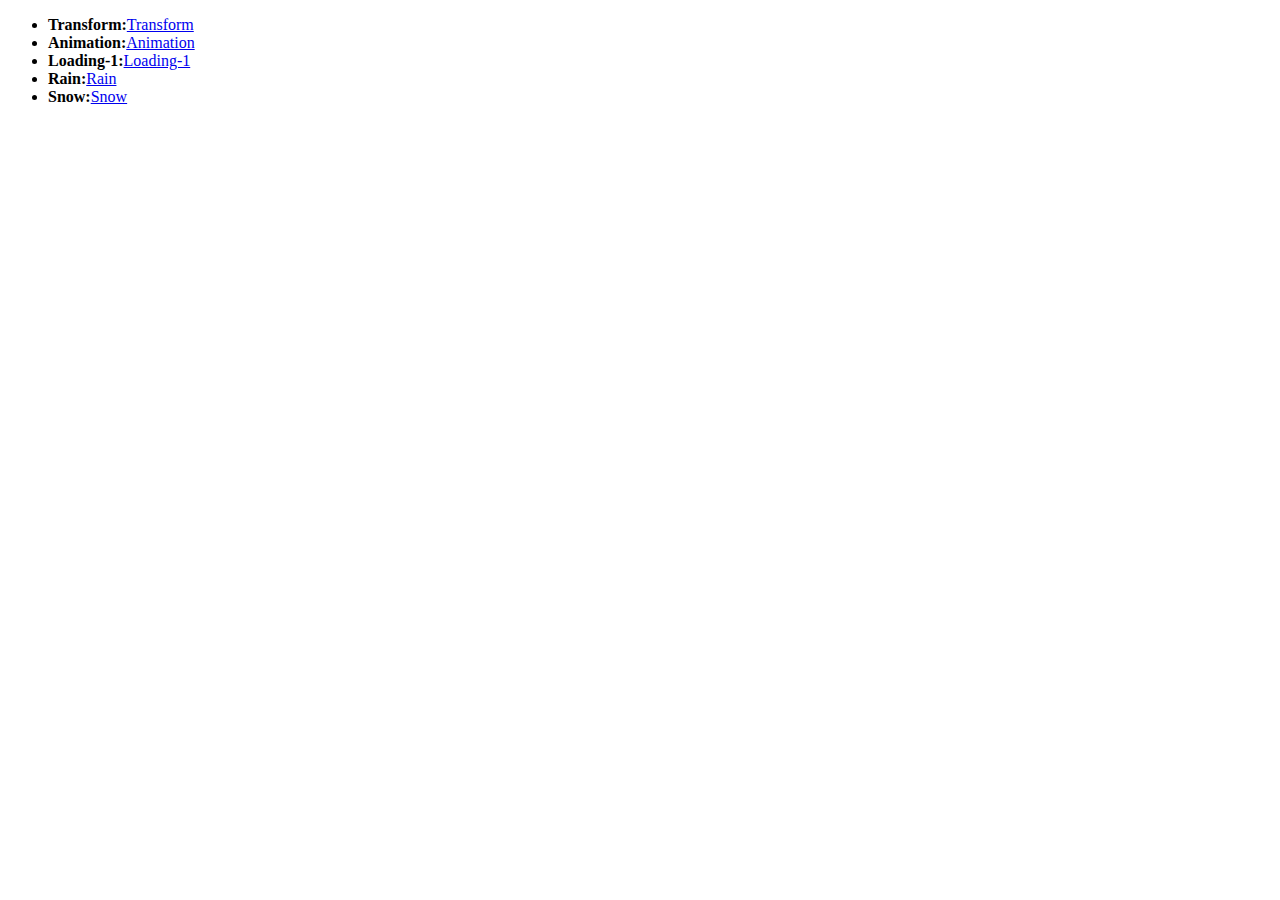
<file: index.html>
<!DOCTYPE html>
<html lang="en">
<head>
    <meta charset="UTF-8">
    <meta http-equiv="X-UA-Compatible" content="IE=edge">
    <meta name="viewport" content="width=device-width, initial-scale=1.0">
    <title>Document</title>
</head>
<body>
    <ul>
        <li><strong>Transform:</strong><a href="/Transform/index.html">Transform</a></li>
        <li><strong>Animation:</strong><a href="/Animation/index.html">Animation</a></li>
        <li><strong>Loading-1:</strong><a href="/Loading-01/index.html">Loading-1</a></li>
        <li><strong>Rain:</strong><a href="/Rain/index.html">Rain</a></li>
        <li><strong>Snow:</strong><a href="/Snow/index.html">Snow</a></li>
    </ul>
</body>
</html>
</file>
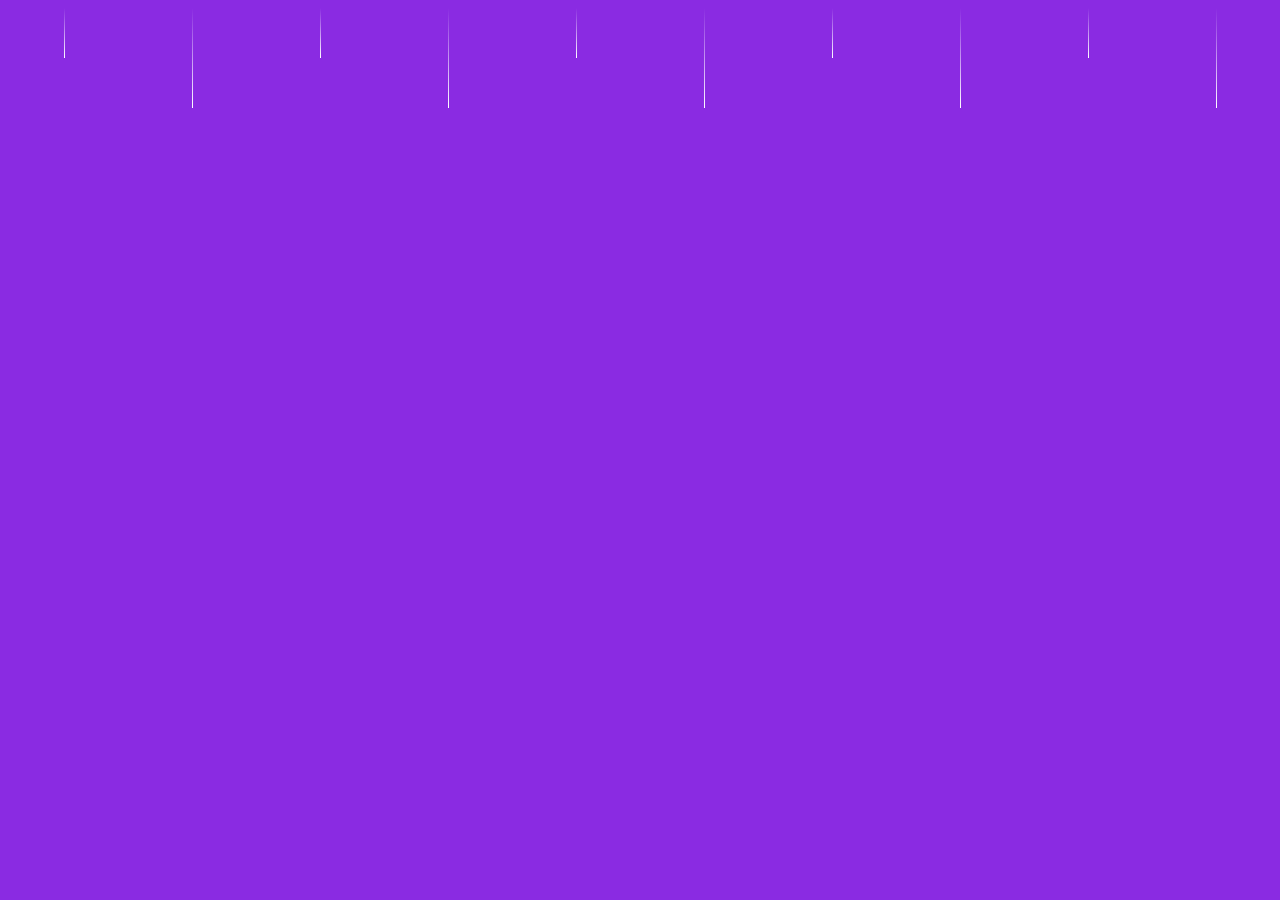
<file: Rain/index.html>
<!DOCTYPE html>
<html lang="en">
<head>
    <meta charset="UTF-8">
    <meta http-equiv="X-UA-Compatible" content="IE=edge">
    <meta name="viewport" content="width=device-width, initial-scale=1.0">
    <link rel="stylesheet" href="styles.css">
    <title>Document</title>
</head>
<body>
    <div class="layer-1">
        <div class="rain-drop"></div>
        <div class="rain-drop"></div>
        <div class="rain-drop"></div>
        <div class="rain-drop"></div>
        <div class="rain-drop"></div>
    </div>
    <div class="layer-2">
        <div class="rain-drop"></div>
        <div class="rain-drop"></div>
        <div class="rain-drop"></div>
        <div class="rain-drop"></div>
        <div class="rain-drop"></div>
    </div>
</body>
</html>
</file>
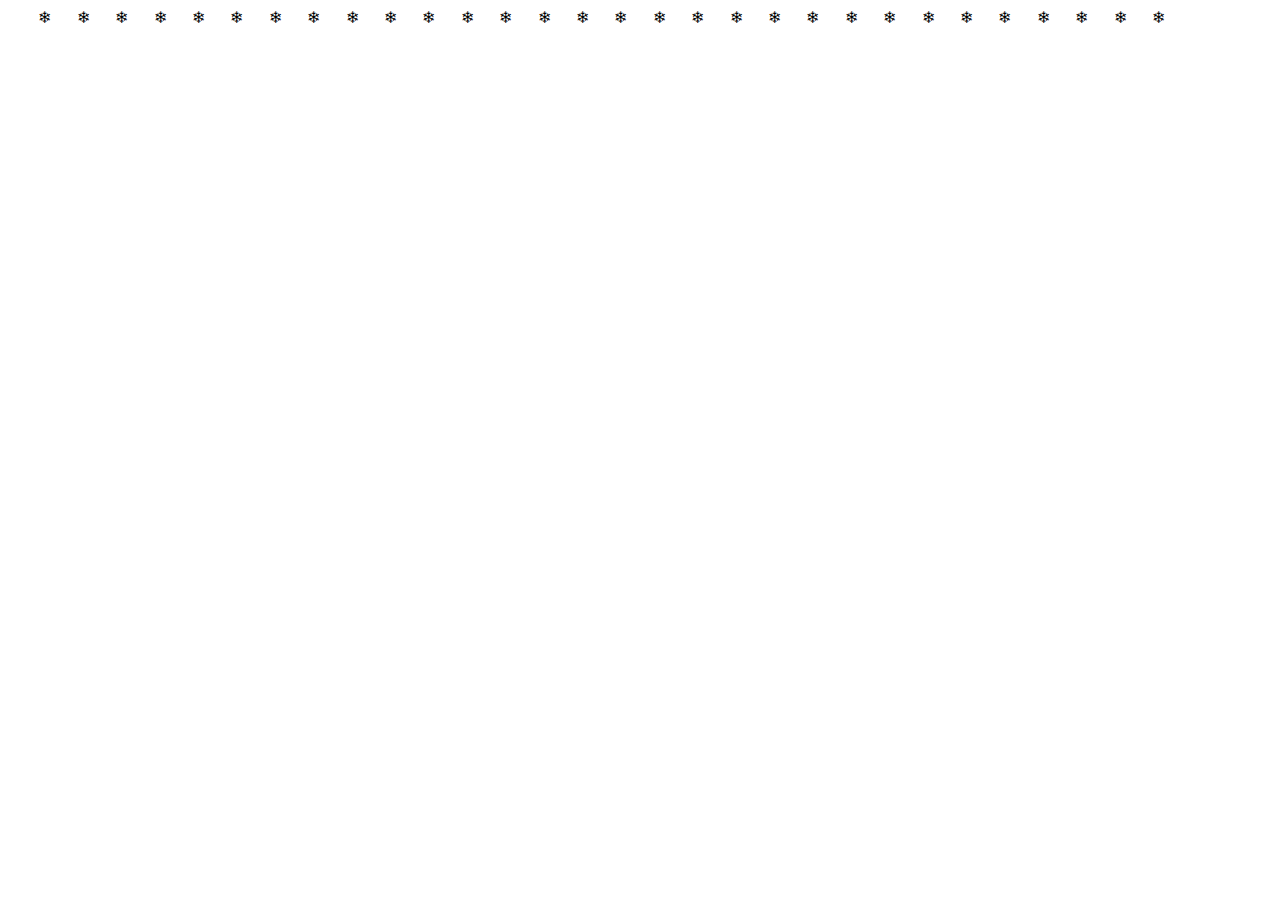
<file: Snow/index.html>
<!DOCTYPE html>
<html lang="en">
<head>
    <meta charset="UTF-8">
    <meta http-equiv="X-UA-Compatible" content="IE=edge">
    <meta name="viewport" content="width=device-width, initial-scale=1.0">
    <link rel="stylesheet" href="styles.css">
    <title>Document</title>
</head>
<body>
        <div class="snow">❄</div>
        <div class="snow">❄</div>
        <div class="snow">❄</div>
        <div class="snow">❄</div>
        <div class="snow">❄</div>
        <div class="snow">❄</div>
        <div class="snow">❄</div>
        <div class="snow">❄</div>
        <div class="snow">❄</div>
        <div class="snow">❄</div>
        <div class="snow">❄</div>
        <div class="snow">❄</div>
        <div class="snow">❄</div>
        <div class="snow">❄</div>
        <div class="snow">❄</div>
        <div class="snow">❄</div>
        <div class="snow">❄</div>
        <div class="snow">❄</div>
        <div class="snow">❄</div>
        <div class="snow">❄</div>
        <div class="snow">❄</div>
        <div class="snow">❄</div>
        <div class="snow">❄</div>
        <div class="snow">❄</div>
        <div class="snow">❄</div>
        <div class="snow">❄</div>
        <div class="snow">❄</div>
        <div class="snow">❄</div>
        <div class="snow">❄</div>
        <div class="snow">❄</div>
</body>
</html>
</file>
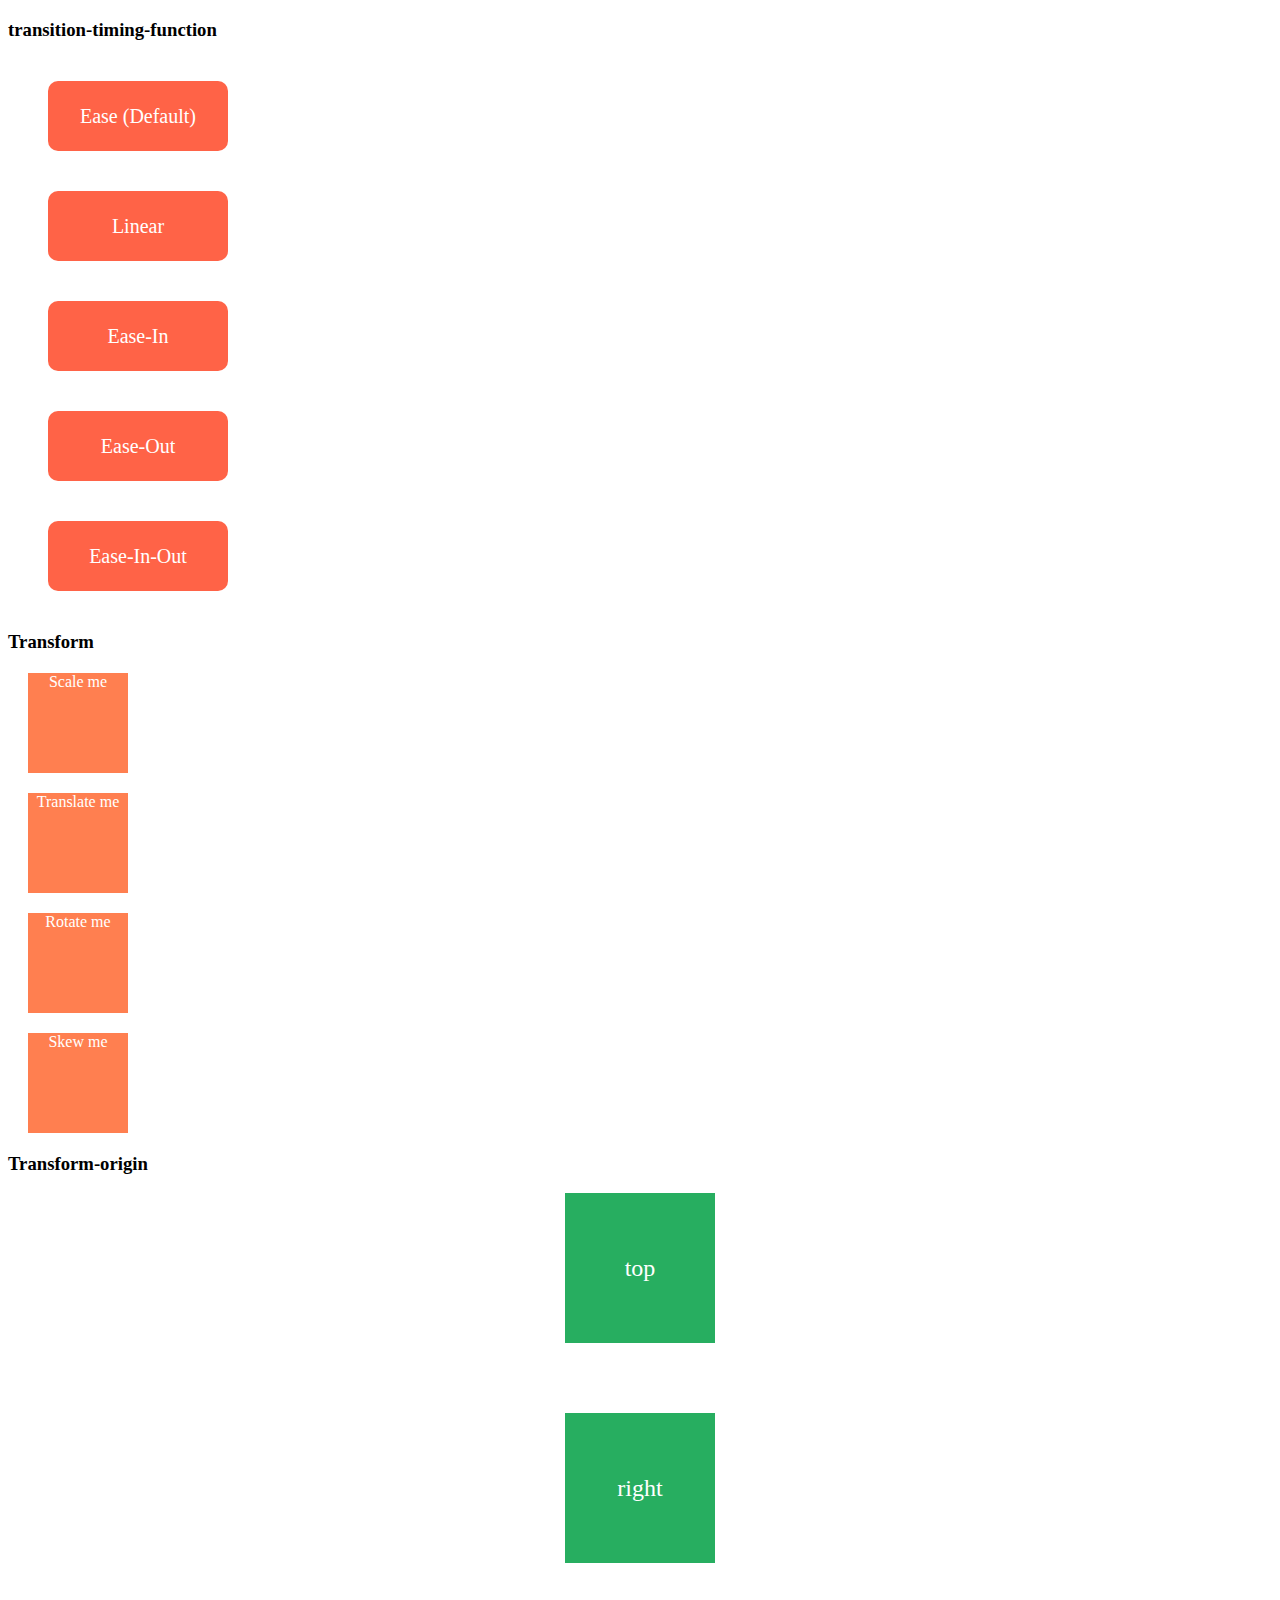
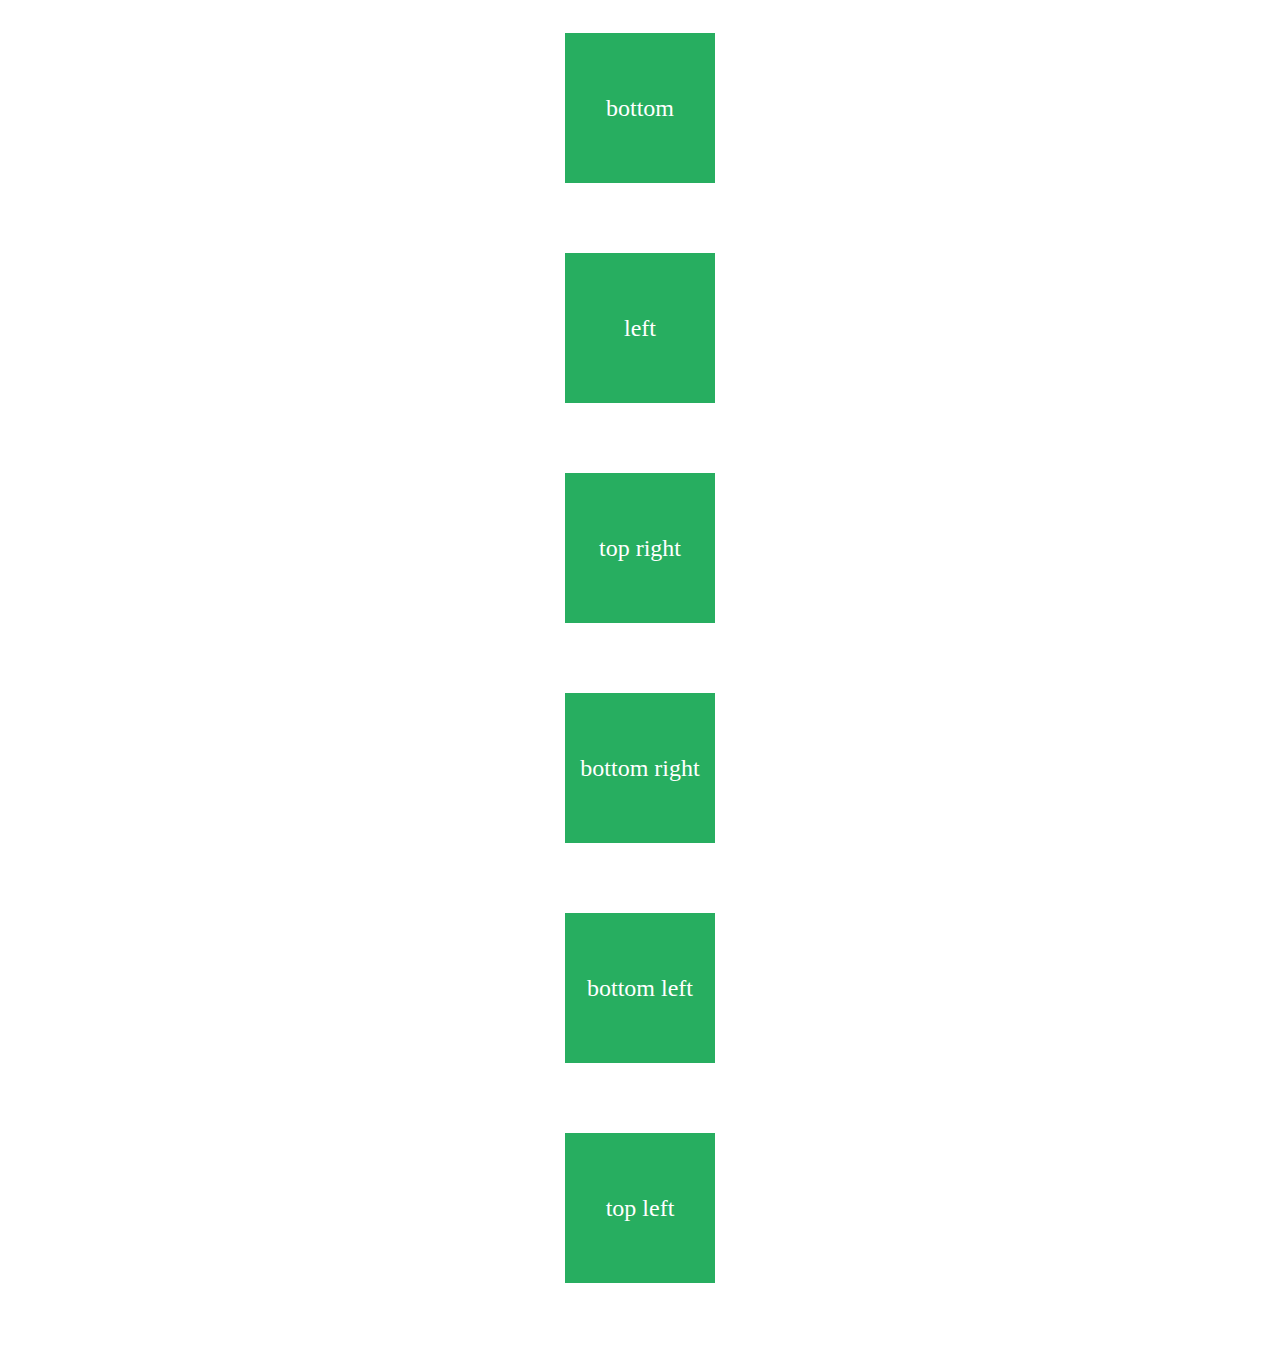
<file: Transform/index.html>
<!DOCTYPE html>
<html lang="en">

<head>
    <meta charset="UTF-8">
    <meta http-equiv="X-UA-Compatible" content="IE=edge">
    <meta name="viewport" content="width=device-width, initial-scale=1.0">
    <link rel="stylesheet" href="styles.css">
    <title>Document</title>
</head>

<body>
    <!-- https://viblo.asia/p/tap-tanh-tim-hieu-css-animation-bai-1-transition-4dbZNprL5YM -->
    <div class="container">
        <h3>transition-timing-function</h3>
        <div id="ease" class="move">Ease (Default)</div>
        <div id="linear" class="move">Linear</div>
        <div id="ease-in" class="move">Ease-In</div>
        <div id="ease-out" class="move">Ease-Out</div>
        <div id="ease-in-out" class="move">Ease-In-Out</div>
    </div>
    <div class="container">
        <h3>Transform</h3>
        <div class="transform scale">Scale me</div>
        <div class="transform translate">Translate me</div>
        <div class="transform rotate">Rotate me</div>
        <div class="transform skew">Skew me</div>
    </div>
    <div class="container">
        <h3>Transform-origin</h3>
        <div class="transform-origin top">top</div>
        <div class="transform-origin right">right</div>
        <div class="transform-origin bottom">bottom</div>
        <div class="transform-origin left">left</div>
        <div class="transform-origin top-right">top right</div>
        <div class="transform-origin bottom-right">bottom right</div>
        <div class="transform-origin bottom-left">bottom left</div>
        <div class="transform-origin top-left">top left</div>
    </div>
</body>

</html>
</file>
<file: Rain/styles.css>
body{
    background-color: blueviolet;
    overflow: hidden;
}
.rain-drop{
    width: 1px;
    background-image: linear-gradient(to bottom, transparent, #fff);
    position: absolute;
    animation: rainFall 1s linear infinite;
}
.layer-1 > .rain-drop{
    height: 100px;
}
.layer-2 > .rain-drop{
    height: 50px;
}

.layer-1 > .rain-drop:nth-child(1){
    left: 15%;
    animation-delay: .2s;
}
.layer-1 > .rain-drop:nth-child(2){
    left: 35%;
    animation-delay: .5s;
}
.layer-1 > .rain-drop:nth-child(3){
    left: 55%;
    animation-delay: .2s;
}
.layer-1 > .rain-drop:nth-child(4){
    left: 75%;
    animation-delay: .8s;
}
.layer-1 > .rain-drop:nth-child(5){
    left: 95%;
    animation-delay: .1s;
}
.layer-2 > .rain-drop:nth-child(1){
    left: 5%;
    animation-delay: .2s;
}
.layer-2 > .rain-drop:nth-child(2){
    left: 25%;
    animation-delay: 1s;
}
.layer-2 > .rain-drop:nth-child(3){
    left: 45%;
    animation-delay: .2s;
}
.layer-2 > .rain-drop:nth-child(4){
    left: 65%;
    animation-delay: .9s;
}
.layer-2 > .rain-drop:nth-child(5){
    left: 85%;
    animation-delay: .2s;
}

@keyframes rainFall {
    0% {
        top: -100px;
        transform: translateX(0);
    }
    50% {
        top: 50vh;
    }
    100%{
        top: 100vh;
        transform: translateX(100px);
    }
}
</file>
<file: Snow/styles.css>
body{
    overflow: hidden;
}
.snow{
    position: absolute;
    animation: snowFall 10s linear infinite, snowMove 2s ease-in-out infinite;
}

.snow:nth-child(1){
    left: 3%;
    animation-delay: 1s, 2s;
}
.snow:nth-child(2){
    left: 6%;
    animation-delay: 7s, 3s;
}
.snow:nth-child(3){
    left: 9%;
    animation-delay: 3s, 0s;
}
.snow:nth-child(4){
    left: 12%;
    animation-delay: 1s, .5s;
}
.snow:nth-child(5){
    left: 15%;
    animation-delay: 3s, 4s;
}
.snow:nth-child(6){
    left: 18%;
    animation-delay: 5s, 3s;
}
.snow:nth-child(7){
    left: 21%;
    animation-delay: 8s, 0s;
}
.snow:nth-child(8){
    left: 24%;
    animation-delay: 5s, .5s;
}
.snow:nth-child(9){
    left: 27%;
    animation-delay: .9s, 3s;
}
.snow:nth-child(10){
    left: 30%;
    animation-delay: 7s;
}
.snow:nth-child(11){
    left: 33%;
    animation-delay: 1s;
}
.snow:nth-child(12){
    left: 36%;
    animation-delay: .5s;
}
.snow:nth-child(13){
    left: 39%;
    animation-delay: 1s;
}
.snow:nth-child(14){
    left: 42%;
    animation-delay: .8s;
}
.snow:nth-child(15){
    left: 45%;
    animation-delay: .1s;
}
.snow:nth-child(16){
    left: 48%;
    animation-delay: 1s;
}
.snow:nth-child(17){
    left: 51%;
    animation-delay: 1s;
}
.snow:nth-child(18){
    left: 54%;
    animation-delay: 1s;
}
.snow:nth-child(19){
    left: 57%;
    animation-delay: .9s;
}
.snow:nth-child(20){
    left: 60%;
    animation-delay: 1s;
}
.snow:nth-child(21){
    left: 63%;
    animation-delay: 1s;
}
.snow:nth-child(22){
    left: 66%;
    animation-delay: .5s;
}
.snow:nth-child(23){
    left: 69%;
    animation-delay: 1s;
}
.snow:nth-child(24){
    left: 72%;
    animation-delay: .8s;
}
.snow:nth-child(25){
    left: 75%;
    animation-delay: .1s;
}
.snow:nth-child(26){
    left: 78%;
    animation-delay: 1s;
}
.snow:nth-child(27){
    left: 81%;
    animation-delay: 1s;
}
.snow:nth-child(28){
    left: 84%;
    animation-delay: 1s;
}
.snow:nth-child(29){
    left: 87%;
    animation-delay: .9s;
}
.snow:nth-child(30){
    left: 90%;
    animation-delay: 1s;
}

@keyframes snowFall {
    0% {
        top: -100px;
    }
    50% {
        top: 50vh;
    }
    100%{
        top: 100vh;
    }
}
@keyframes snowMove {
    0%, 100% {
        transform: translateX(0);
    }
    50% {
        transform: translateX(50px);
    }

}
</file>
<file: Transform/styles.css>
.move {
  margin: 2em;
  width: 150px;
  height: 50px;
  padding: 10px 15px;
  background-color: tomato;
  color: white;
  line-height: 50px;
  text-align: center;
  font-size: 20px;
  border-radius: 0.5em;
  transition-property: translate();
  transition-duration: 3s;
}

#ease {
  transition-timing-function: ease;
}

#linear {
  transition-timing-function: linear;
}

#ease-in {
  transition-timing-function: ease-in;
}

#ease-out {
  transition-timing-function: ease-out;
}

#ease-in-out {
  transition-timing-function: ease-in-out;
}

.move:hover {
  transform: translate(900px, 0);
}

/* transform */
.transform {
  margin: 0 auto;
  width: 100px;
  height: 100px;
  background-color: coral;
  text-align: center;
  color: white;
  vertical-align: middle;
  margin: 20px;
  /* thêm cái này vào để di chuyển cho mượt*/
  transition-duration: 1s;
}

.scale:hover {
  transform: scale(1.5);
  /* phóng to 1.5 lần*/
}

.translate:hover {
  transform: translateX(500px);
  /* dịch 500px sang phải*/
}

.rotate:hover {
  transform: rotate(270deg);
}

.skew:hover {
  transform: skew(15deg, 15deg);
}

/* transform-origin */
.transform-origin {
  width: 150px;
  height: 150px;
  background-color: #27ae60;
  display: block;
  margin: auto;
  margin-bottom: 70px;
  color: white;
  font-size: 24px;
  font-family: 'Roboto Slab', serif;
  text-align: center;
  line-height: 150px;
  transition: transform 1s;
}

.transform-origin:hover {
  transform: rotate(45deg);
}


.top {
  transform-origin: top;
}

.right {
  transform-origin: right;
}

.left {
  transform-origin: left;
}

.bottom {
  transform-origin: bottom;
}

.top-right {
  transform-origin: top right;
}

.top-left {
  transform-origin: top left;
}

.bottom-right {
  transform-origin: bottom right;
}

.bottom-left {
  transform-origin: bottom left;
}
</file>
